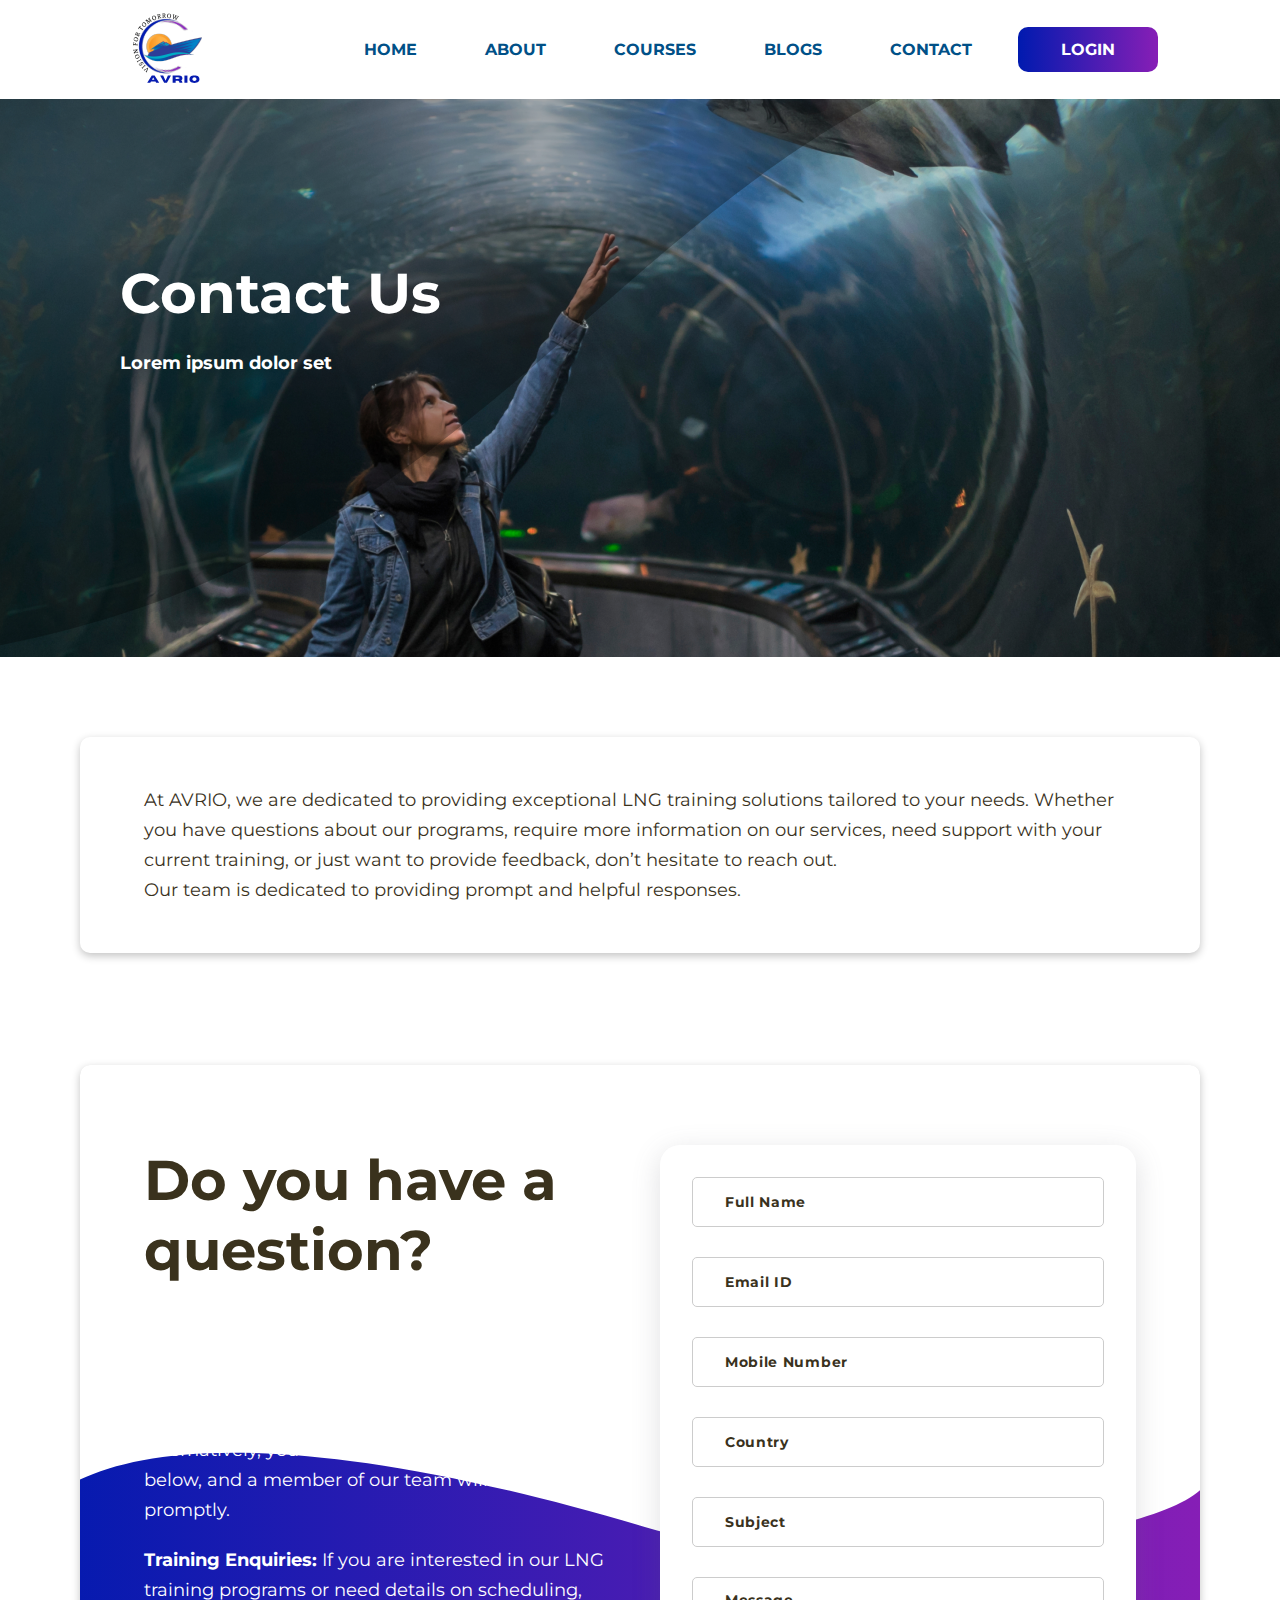
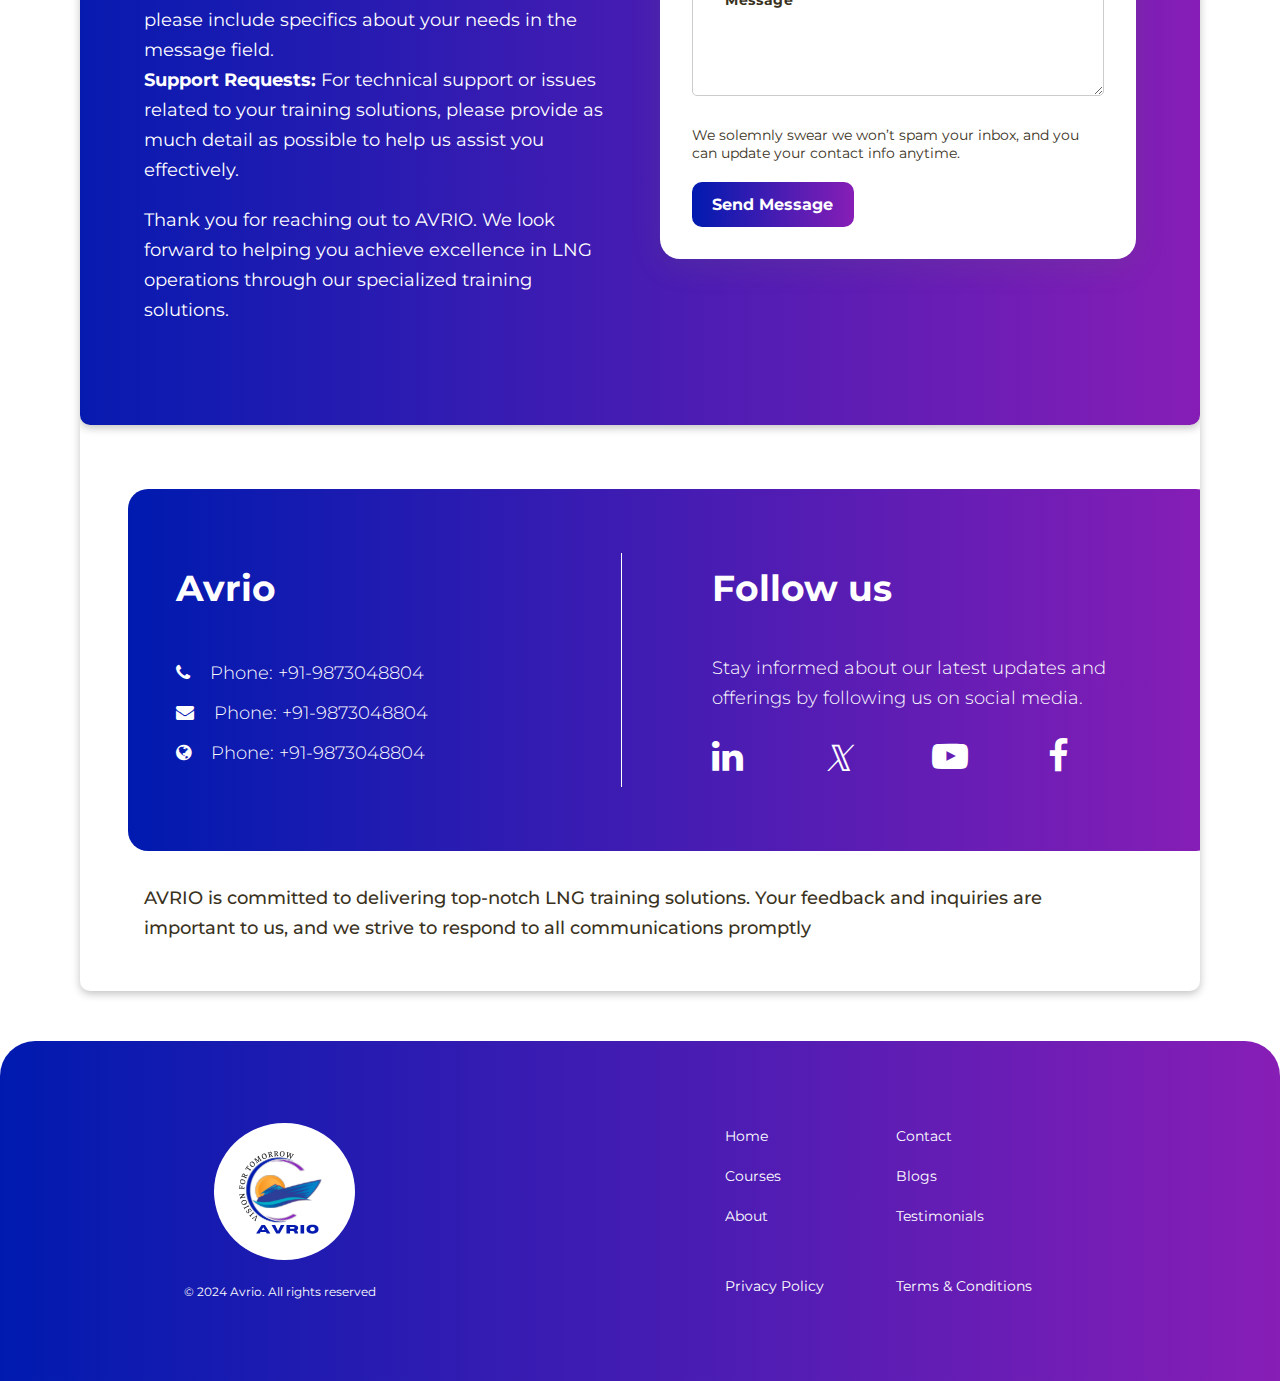
<file: contactus.html>
<!DOCTYPE html>
<html lang="en">
<head>
    <meta charset="UTF-8">
    <meta name="viewport" content="width=device-width, initial-scale=1.0">
    <title>Avrio - Contact us</title>
    <!---css link-->
    <link rel="stylesheet" href="./style.css" />
    <link rel="stylesheet" href="./contact.css">
     <!----font links-->
     <link rel="stylesheet" href="https://cdnjs.cloudflare.com/ajax/libs/font-awesome/4.7.0/css/font-awesome.min.css">
     <link rel="preconnect" href="https://fonts.googleapis.com">
     <link rel="preconnect" href="https://fonts.gstatic.com" crossorigin>
     <link href="https://fonts.googleapis.com/css2?family=Montserrat:ital,wght@0,100..900;1,100..900&display=swap"
         rel="stylesheet">
 
     <link rel="preconnect" href="https://fonts.googleapis.com">
     <link rel="preconnect" href="https://fonts.gstatic.com" crossorigin>
     <link
         href="https://fonts.googleapis.com/css2?family=Inter:ital,opsz,wght@0,14..32,100..900;1,14..32,100..900&display=swap"
         rel="stylesheet">
 

</head>
<body>
         
      <!---navigation-->
      <nav class="nav">
        <a href="./index.html"><img src="./assets/avrio-logo.svg" alt=""></a>
        <ul>
          <li><a href="./index.html">HOME</a></li>
          <li><a href="./course.html">ABOUT</a></li>
          <li><a href="./course-home.html">COURSES</a></li>
          <li><a href="./course-home.html">BLOGS</a></li>
          <li><a href="./contactus.html">CONTACT</a></li>
          <li><a href="#">LOGIN</a></li>
        </ul>
        <div class="humbargar">
          <div class="line1"></div>
          <div class="line2"></div>
          <div class="line3"></div>
        </div>
      </nav>
      <section style="position: relative;">
    <div class="contacthero" style="position: relative;">
        <img src="./contactimg/contacthero.png" alt="Banner Image" />

        <svg xmlns="http://www.w3.org/2000/svg" width="100%" height="100%" fill="none"
        class="absolute bottom-0 left-0">
        <path d="M1540 1C764 3.66758 847.5 704 -111 668.5V341.25V1H1540Z" fill="black" fill-opacity="0.3"
            stroke="none" />
    </svg>
        <div class="contact-hero-text">
            <h1>
                Contact Us
            </h1>
            <p>
                Lorem ipsum dolor set 
            </p>
        </div>
    </div>
    </section>
<!---contactdetails-->
<section class="contactdetails">
    <div class="contactdetailscontent">
        <p>At AVRIO, we are dedicated to providing exceptional LNG training solutions tailored to your needs. Whether you have questions about our programs, require more information on our services, need support with your current training, or just want to provide feedback, don’t hesitate to reach out. 
          <br>Our team is dedicated to providing prompt and helpful responses.</p>
    </div>  
</section>
<section class="formandadr">
    <div class="cantactdetailsfrorm">
        <div class="contactdetailsformcol colleft">
         <h2>Do you have a
             question?</h2>
             <p>For immediate assistance, please call us directly. Alternatively, you can complete the contact form below, and a member of our team will respond promptly.</p>
               <p><b>Training Enquiries: </b>If you are interested in our LNG training programs or need details on scheduling, please include specifics about your needs in the message field. <br/>
                <b>Support Requests:</b> For technical support or issues related to your training solutions, please provide as much detail as possible to help us assist you effectively.</p>
                 <p>Thank you for reaching out to AVRIO. We look forward to helping you achieve excellence in LNG operations through our specialized training solutions.</p>
                 
                 </p>
        </div>
        <div class="contactdetailsformcol">
              <form action="">
                 <input type="text" placeholder="Full Name">
                 <input type="email" name="email" id="email" placeholder="Email ID">
                 <input type="text" name="pno" id="pno" placeholder="Mobile Number">
                 <input type="text" name="country" id="country" placeholder="Country">
                 <input type="text" name="Subject" id="Subject" placeholder="Subject">
                 <textarea name="Message" id="Message" placeholder="Message"></textarea>
                 <p>We solemnly swear we won’t spam your inbox, and you can update your contact info anytime.</p>
             <button class="formbtn">Send Message</button> 
             </form>

        </div>
        <svg xmlns="http://www.w3.org/2000/svg" width="1197" height="643" viewBox="0 0 1197 643" fill="none">
         <path d="M-64.8984 107.844C-61.3613 33.5522 77.2953 -76.007 603.624 80.0908C799.956 138.319 1190.1 92.5858 1207.09 26.0435V17.0337C1207.87 20.0734 1207.85 23.0791 1207.09 26.0435V819.119H-64.8984V107.844Z" fill="url(#paint0_linear_1021_14055)"/>
         <defs>
           <linearGradient id="paint0_linear_1021_14055" x1="-64.8984" y1="409.901" x2="1207.67" y2="409.901" gradientUnits="userSpaceOnUse">
             <stop stop-color="#001AAF"/>
             <stop offset="1" stop-color="#871EB6"/>
           </linearGradient>
         </defs>
       </svg>
         </div>
      <!----contact address--> 
      <div class="formaddress">
        <div class="formaddresscol1">
            <h2>Avrio</h2>
            <p><i class="fa fa-phone"></i> Phone: +91-9873048804</p>
            <p><i class="fa fa-envelope"></i> Phone: +91-9873048804</p>
            <p><i class="fa fa-solid fa-globe"></i> Phone: +91-9873048804</p>
        </div>
        <div class="formaddresscol2">
            <h2>Follow us</h2>
            <p>Stay informed about our latest updates and offerings by following us on social media.</p>
        <div class="footercocialicon">
            <i class="fa fa-brands fa-linkedin"></i>
            <i class="fa-x"></i>
            <i class="fa fa-youtube-play"></i>
            <i class="fa fa-facebook-f"></i>
        </div>
        </div>
      </div>  
      <p class="footerbootp">AVRIO is committed to delivering top-notch LNG training solutions. Your feedback and inquiries are important to us, and we strive to respond to all communications promptly</p>
</section>

    <!-- footer -->
    <footer>
        <div class="wrapper">
            <div class="footer">
            <div class="row">
                <div class="col1">
                    <a href="./index.html"><img src="./assets/avrio-logo.svg" alt="logo"></a>
                    <p class="bodycontent">© 2024 Avrio. All rights reserved</p>
                </div>

                <div class="col2">
                    <ul class="quicklink">
                        <li><a href="#">Home</a></li>
                        <li><a href="#">Courses</a></li>
                        <li> <a href="#">About</a></li>
                        <li> <a href="#">Privacy Policy</a></li>

                    </ul>
                </div>
                <div class="col3">
                    <ul class="quicklink">
                        <li><a href="#">Contact</a></li>
                        <li><a href="#">Blogs</a></li>
                        <li> <a href="#">Testimonials</a></li>
                        <li> <a href="#">Terms & Conditions</a></li>

                    </ul>
                </div>
            </div>

        </div>

            <div class="footer-mobile">

            <div class="row ">
                <div class="col1">
                    <img src="./assets/avrio-logo.svg" alt="logo">
                </div>

                <div class="col2">
                    <ul class="quicklink">
                        <li><a href="#">Home</a></li>
                        <li><a href="#">Courses</a></li>
                        <li> <a href="#">About</a></li>
                        <li> <a href="#">Privacy Policy</a></li>

                    </ul>
                </div>
                <div class="col3">
                    <ul class="quicklink">
                        <li><a href="#">Contact</a></li>
                        <li><a href="#">Blogs</a></li>
                        <li> <a href="#">Testimonials</a></li>
                        <li> <a href="#">Terms & Conditions</a></li>

                    </ul>
                </div>
            </div>
            <p class="bodycontent">© 2024 Avrio. All rights reserved</p>
        </div>
       
       
        </div>
    </footer>
    <script>
        
      let button=document.querySelector(".humbargar");
let menu=document.querySelector(".nav ul");
button.addEventListener("click", ()=>{
  menu.classList.toggle("display");
  button.children[0].classList.toggle("toggle1");
  button.children[1].classList.toggle("toggle2");
  button.children[2].classList.toggle("toggle3");
});
    </script>
</body>
</html>
</file>
<file: style.css>
* {
  padding: 0;
  margin: 0;
  box-sizing: border-box;
}

body {
  overflow-x: hidden;
}

a {
  text-decoration: none;
  color: white;
}

/* Preloader Styles */
#preloader {
  position: fixed;
  top: 0;
  left: 0;
  width: 100%;
  height: 100%;
  background-color: #fff;
  z-index: 9999;
  display: flex;
  justify-content: center;
  align-items: center;
}

#loader-logo {
  width: 150px;
}

/* hero section */

.hero {
  margin-top: 100px;
  position: relative;
}

.banner {
  position: relative;
  height: 90vh;
  overflow: hidden;
}

.banner img {
  width: 100%;
  height: 100%;
  object-fit: cover;
  position: absolute;
  top: 0;
  left: 0;
  z-index: -1;
}

.banner-video {
  width: 100%;
  height: 100%;
  object-fit: cover;
  position: absolute;
  top: 0;
  left: 0;
  z-index: -1;
}

.hero-svg {
  position: absolute;
  bottom: 0;
  left: 0;
}

.hero-text {
  position: absolute;
  top: 25%;
  left: 0;
  margin-left: 120px;
  z-index: 20;
  color: white;
}

.hero-text h1 {
  color: white;
  font-size: 56px;
  font-weight: bold;
  font-family: "Montserrat", sans-serif;
  line-height: 60px;
  padding-bottom: 26px;
}

.hero-text h3 {
  color: white;
  font-size: 18px;
  font-weight: normal;
  font-family: "Montserrat", sans-serif;
  line-height: 30px;
  padding-bottom: 26px;
  width: 60%;
}

/* button */
.button-container {
  width: 140px;
  height: 40px;
  position: relative;
  cursor: pointer;
}

.button-background {
  width: 100%;
  height: 100%;
  position: absolute;
  background: linear-gradient(90deg, #001aaf 0%, #871eb6 100%);
  border-radius: 10px;
}

.button-text {
  width: 100%;
  height: 100%;
  position: absolute;
  top: 0;
  left: 0;
  display: flex;
  align-items: center;
  justify-content: center;
  text-align: center;
  color: white;
  font-size: 16px;
  font-family: "Inter", sans-serif;
  font-weight: 700;
}

/* about */

.about {
  background: linear-gradient(90deg, #001aaf 0%, #871eb6 100%);
  position: relative;
  padding-top: 60px;
  z-index: 1;
  padding-bottom: 60px;
}

.hr {
  height: 1.5px;
  border: none;
  background-color: #ccc;
  margin: 5px 0px;
}

.aboutcontent {
  border-radius: 10px;
  background-color: white;
  padding: 36px 80px 36px 80px;
  margin-top: -140px;
  z-index: 8;
  position: relative;
  margin-left: 120px;
  margin-right: 120px;
}

.aboutcontent p {
  margin-bottom: 20px;
  color: #3a321d;
  font-size: 16px;
  font-weight: normal;
  font-family: "Montserrat", sans-serif;
  line-height: 25px;
  padding-top: 10px;
  padding-bottom: 10px;
  width: 97%;
}

.aboutcontent h3 {
  color: #3a321d;
  font-size: 28px;
  font-weight: bold;
  font-family: "Montserrat", sans-serif;
  line-height: 40px; /* Tailwind leading-10 */
  padding-bottom: 15px;
  letter-spacing: 0.5px;
}

/* offered courses */
.offered-course {
  margin: 50px 120px 50px 120px;
}

.offered-course h3 {
  color: #3a321d;
  font-family: "Montserrat", sans-serif;
  font-size: 32px;
  font-weight: bold;
  line-height: 20px;
  margin-bottom: 40px;
}

.offered-course-container {
  display: flex;
  width: 100%;
  border: 1px solid #ccc;
  border-radius: 10px;
  height: 499px;
  transition: box-shadow 0.3s ease;
}

.offered-course-container:hover {
  box-shadow: rgba(100, 100, 111, 0.2) 0px 7px 29px 0px;
}

.img-div {
  height: 499px;
  width: 38%;
}

.img-div img {
  width: 100%;
  height: 499px;
}

.text-div {
  width: 62%;
  padding: 50px;
  display: flex;
  flex-direction: column;
  justify-content: space-between;
}

.text-div h4 {
  color: #3a321d;
  font-family: "Montserrat", sans-serif;
  font-size: 24px;
  font-weight: bold;
  line-height: 40px;
}

.text-div p {
  color: #3a321d;
  font-family: "Montserrat", sans-serif;
  font-size: 18px;
  line-height: 25px;
  width: 90%;
}

.text-div button {
  width: 142.15px;
  height: 61.94px;
  background: linear-gradient(to right, #001aaf, #871eb6);
  border-radius: 10px;
  text-align: center;
  color: white;
  font-size: 16px; /* Tailwind text-base */
  font-weight: bold;
  font-family: "Montserrat", sans-serif;
  border: none;
}

/* testimonial */

.testimonial-bg {
  background-image: url("./assets/Testimonials.jpeg");
  background-repeat: no-repeat;
  background-position: center;
  background-size: cover;
  height: 631px;
  position: relative;
  padding: 0 25px;
}

.testimonial {
  margin-top: 80px;
}

.testimonial .heading {
  color: #fff;
  font-family: "Montserrat", sans-serif;
  font-size: 32px;
  font-weight: bold;
  line-height: 20px;
  margin-left: 120px;
  padding-top: 50px;
  padding-bottom: 50px;
}

.section {
  position: relative;
  width: 100%;
  margin-top: 20px;
  height: 55vh;
  display: flex;
  justify-content: center;
  align-items: center;
}

.swiper-wrapper {
  align-items: center;
}

.swiper {
  width: 82vw;
  /* margin: 0 120px; */
}

.swiper-button-next,
.swiper-button-prev {
  opacity: 1;
  color: white;
  transition: all 0.3s ease;
  width: 65px !important;
  height: 62px !important;
}

.card {
  width: 300px;
  background: white;
  box-shadow: 0px 24px 32px rgba(43.55, 99.24, 229.19, 0.08);
  border-radius: 10px;
  display: flex;
  flex-direction: column;
  align-items: center;
  text-align: center;
  justify-content: center;
  overflow: hidden; /* Hide overflow for smooth transition */
  transition: height 0.5s ease; /* Smooth height transition */
  height: 200px; /* Set to auto to fit content */
  padding: 45px 60px;
}

.card p {
  text-align: center;
  color: rgba(58, 50, 29, 0.9); /* Equivalent to #3a321d/90 */
  font-size: 14px; /* Equivalent to text-sm */
  font-weight: normal;
  font-family: "Montserrat", sans-serif;
  line-height: 25px;
  letter-spacing: 0.05em;
  margin: 0; /* Reset margin if needed */
  max-height: 0; /* Hide the paragraph initially */
  padding: 0;
  overflow: hidden;
  transition: max-height 0.5s ease, opacity 0.3s ease, padding 0.3s ease; /* Smooth height and opacity transition */
  opacity: 0; /* Hide content initially */
}

.card h2 {
  text-align: center;
  color: #3a321d;
  font-size: 22px;
  font-weight: 800; /* Tailwind's font-extrabold */
  font-family: "Montserrat", sans-serif;
  padding-bottom: 30px;
}

.card h3 {
  text-align: center;
  color: #3a321d;
  font-size: 14px; /* Equivalent to text-sm */
  font-weight: 800; /* Tailwind's font-extrabold */
  font-family: "Montserrat", sans-serif;
}

.card span {
  text-align: center;
  color: #3a321d;
  font-size: 12px; /* Equivalent to text-xs */
  font-weight: normal;
  font-family: "Montserrat", sans-serif;
}

.card:hover {
  height: auto; /* Adjust to fit expanded content */
}

.card:hover p {
  max-height: 300px; /* Adjust this value to fit the content height */
  opacity: 1; /* Show the paragraph on hover */
  padding: 50px 0;
}

.card:hover h2 {
  padding-bottom: 0;
}

/* client section */
.clients {
  margin: 80px 0;
}

.client-text {
  margin: 0 120px;
}

.client-text h3 {
  color: #3a321d;
  font-family: "Montserrat", sans-serif;
  font-size: 32px;
  font-weight: bold;
  line-height: 20px;
}

.client-text p {
  color: #3a321d;
  font-family: "Montserrat", sans-serif;
  font-size: 18px;
  font-weight: normal;
  line-height: 32px;
  padding-top: 30px;
  padding-bottom: 30px;
  width: 70%;
}

@keyframes slide {
  from {
    transform: translateX(0);
  }

  to {
    transform: translateX(-100%);
  }
}

.logos {
  overflow: hidden;
  background-color: #f6f8f9;
  white-space: nowrap;
  position: relative;
}

.logos-slide {
  align-items: center;
  display: inline-flex;
  animation: slide 12s linear infinite;
  padding: 10px 0;
}

.logos-slide img {
  /* display: inline-block; */
  margin: 0 40px;
  height: 100%;
  position: relative;
}

.logos-slide span {
  display: block;
  width: 1px; /* Width of the vertical line */
  height: 100px; /* Adjust based on your design */
  background-color: lightgray; /* Color of the vertical line */
  /* margin: 0 10px;  */
}

/*-----blog post----*/
.blog-main {
  margin: 50px 120px;
}

.blog-heading {
  color: #3a321d;
  font-family: "Montserrat", sans-serif;
  font-size: 32px;
  font-weight: bold;
  line-height: 20px;
  padding-bottom: 50px;
}

.blog-posts {
  display: grid;
  gap: 20px;
  grid-template-columns: repeat(4, 1fr);
  overflow-x: auto;
  scrollbar-width: none;
  margin-bottom: 15px;
  border-radius: 10px;
}

.post {
  position: relative;
  overflow: hidden;
  width: 700px;
  border-radius: 10px;
  height: 504px;
}

.post img {
  width: 100%;
  height: 100%;
}

.post h3 {
  position: absolute;
  left: 5%;
  bottom: 8%;
  color: #fff;
  padding: 10px 0;
}

.post-category {
  /* display: inline-block; */
  padding: 1px 10px;
  position: absolute;
  bottom: 19%;
  left: 5%;
  border-radius: 5px;
}

.post-category p {
  opacity: 0.8;
  color: black;
  font-family: "Montserrat", sans-serif;
  font-size: 8px;
  font-weight: bold;
  text-transform: uppercase;
  line-height: 18px;
  letter-spacing: -0.015em;
}

.post-title {
  color: white;
  font-family: "Montserrat", sans-serif;
  font-size: 1.25rem;
  font-weight: bold;
  line-height: 1.5;
}

.post-date {
  position: absolute;
  bottom: 5%;
  left: 5%;
  opacity: 0.8;
  color: white;
  font-family: "Montserrat", sans-serif;
  font-size: 0.875rem; /* Tailwind's text-sm */
  font-weight: bold;
  line-height: 18px;
}

.scrollbar {
  height: 24px;
  width: 100%;
  display: flex;
  align-items: center;
}

.scrollbartrack {
  height: 0.625rem;
  width: 100%;
  background: #dad4d4;
  position: relative;
  border-radius: 4px;
}

.scrollbar .scrollthumb:active {
  cursor: grabbing;
  height: 8px;
}

.scrollthumb {
  position: absolute;
  height: 100%;
  width: 100px;
  background: linear-gradient(90deg, #001aaf 0%, #871eb6 100%);
  border-radius: inherit;
  cursor: grab;
  left: 0;
}

.scrollthumb::after {
  content: "";
  position: absolute;
  left: 0;
  right: 0;
  top: -10px;
  bottom: -10px;
}

/* footer */

footer {
  background: linear-gradient(90deg, #001aaf 0%, #871eb6 100%);
  padding: 75px 13.38rem;
  margin-top: 50px;
  border-top-left-radius: 35px;
  border-top-right-radius: 35px;
}

footer .row {
  display: flex;
}

footer .row .col1 {
  width: 60%;
  display: flex;
  gap: 20px;
  flex-direction: column;
  justify-content: center;
}

.col1 p {
  font-family: "Montserrat", sans-serif;
  font-size: 12px;
  font-weight: normal;
}

.col2,
.col3 {
  width: 20%;
}

.quicklink li {
  color: white;
  font-family: "Montserrat", sans-serif;
  font-size: 14px;
  font-weight: normal;
  line-height: 2.5rem;
}

.quicklink a {
  text-decoration: none;
  color: white;
}

footer .row .col1 p {
  color: white;
  margin-left: -30px;
}

footer img {
  border-radius: 50%;
  background-color: white;
  width: 140.44px;
  height: 137px;
}

footer ul {
  line-height: 2.5em;
  list-style: none;
}

footer ul li:last-child {
  margin-top: 30px;
}

.footer-mobile p {
  font-family: "Montserrat", sans-serif;
  font-size: 12px !important;
  bottom: 50%;
  text-align: center;
  color: white;
  padding: 30px 0 0 0;
}

.footer-mobile {
  display: none;
}
/* course page  */
/* model */

.modal {
  display: none;
  position: fixed;
  z-index: 9999;
  left: 50%;
  top: 50%;
  transform: translate(-50%, -50%);
  width: 100%;
  height: 100%;
  background-color: rgba(0, 0, 0, 0.4);
  overflow: auto;
}

.modal-content {
  position: relative;
  background-color: white;
  margin: 5% auto;
  /* padding: 40px 50px; */
  border: 1px solid #888;
  width: 60%;
  border-radius: 20px;
  max-width: 830px;
}

.project-detail {
  position: relative;
  z-index: 1;
  display: flex;
  flex-direction: column;
  justify-content: center;
  gap: 20px;
  background-color: white;
  box-shadow: rgba(100, 100, 111, 0.2) 0px 7px 29px 0px;
  border-radius: 20px;
  /* margin: 100px 120px; */
  padding: 30px 50px;
  /* margin: 60px; */
  margin: 100px 120px;
}

.project-detail h4 {
  height: 3rem;
  text-align: center;
  color: #666666;
  font-family: "Montserrat", sans-serif;
  font-size: 1.125rem;
  font-weight: bold;
}

.project-detail form {
  margin-top: 20px;
  display: flex;
  flex-direction: column;
  gap: 30px;
  justify-content: center;
  align-items: center;
}

.project-detail form input,
.project-detail form textarea,
.select-div {
  border: 1px solid #cccccc;
  width: 100%;
  padding: 10px 20px;
  border-radius: 5px;
  box-sizing: border-box;
}

.project-detail form textarea {
  height: 6.45rem;
}

.project-detail form input::placeholder,
.project-detail form textarea::placeholder {
  color: #666;
}

.project-detail select {
  width: 100%;
  color: #666;
  border: none;
}

.project-detail button {
  width: 150px;
  padding: 5px 20px;
  border-radius: 10px;
  color: white;
  background: linear-gradient(90deg, #001aaf 0%, #871eb6 100%);
}

.close {
  color: #aaa;
  float: right;
  font-weight: bold;
  margin-right: -10px;
}

.close svg {
  transform: scale(0.6);
}

.close:hover,
.close:focus {
  color: black;
  text-decoration: none;
  cursor: pointer;
}

body.modal-open {
  overflow: hidden;
}

.modal-open .modal {
  overflow-y: auto;
}

.svg {
  position: absolute;
  z-index: 0;
  bottom: 0;
  left: 0;
  border-radius: 0 0 20px 20px;
}

.placeholder {
  color: #666666;
  font-family: "Montserrat", sans-serif;
  font-size: 0.875rem; /* Tailwind's text-sm, equivalent to 14px */
  font-weight: bold;
}

.form-button {
  width: 200px;
  height: 40px;
  position: relative;
  display: flex;
  justify-content: center;
  align-items: center;
}

.form-button .background {
  width: 200px;
  height: 40px;
  position: absolute;
  top: 0;
  left: 0;
  background: linear-gradient(to right, #001aaf, #871eb6);
  border-radius: 10px;
}

.form-button .text {
  width: 200px;
  /* height: 25.78px; */

  position: absolute;
  /* top: 7.11px; */
  left: 0;
  text-align: center;
  color: white;
  font-size: 16px;
  font-weight: bold;
  font-family: "Montserrat", sans-serif;
}

/* hero section */

.course-banner {
  /* height: 671px; */
  height: 90vh;
  margin-top: 100px;
}

.course-banner img {
  width: 100%;
  height: 100%;
  object-fit: cover;
  position: absolute;
  top: 0;
  left: 0;
  z-index: -1;
}

.course-hero-text {
  position: absolute;
  top: 25%;
  left: 0;
  margin-left: 120px;
  z-index: 20;
  color: white;
}

.course-hero-text h1 {
  color: white;
  font-family: "Montserrat", sans-serif;
  font-size: 3.5rem;
  font-weight: bold;
  line-height: 60px;
  width: 65%;
  padding-bottom: 26px;
}

.course-hero-text h3 {
  color: white;
  font-family: "Montserrat", sans-serif;
  font-size: 1.125rem;
  font-weight: bold;
  line-height: 30px;
  padding-bottom: 26px;
  width: 40%;
}

.courses {
  margin: 50px 120px;
}

.course-card {
  display: flex;
  width: 100%;
  border-radius: 10px;
  height: 413px;
  border: 1px solid #ccc;
  transition: box-shadow 0.3s ease;
}

.course-card:hover {
  box-shadow: rgba(100, 100, 111, 0.2) 0px 7px 29px 0px;
}

.course-card .img-div {
  height: 413px;
  width: 40%;
}

.course-card .img-div img {
  width: 100%;
  height: 100%;
  /* height: 413px; */
  border-radius: 10px 0 0 10px;
}

.course-card .text-div {
  width: 60%;
  padding: 30px 50px;
  display: flex;
  flex-direction: column;
  justify-content: space-between;
}

.course-card .text-div h2 {
  color: #3a321d;
  font-family: "Montserrat", sans-serif;
  font-size: 24px;
  font-weight: bold;
  line-height: 40px;
}

.course-card .text-div p {
  color: #3a321d;
  font-family: "Montserrat", sans-serif;
  font-size: 18px;
  font-weight: normal;
  line-height: 25px;
  margin-top: -10px;
}

.course-card .text-div button {
  width: 142.15px;
  height: 61.94px;
  background: linear-gradient(to right, #001aaf, #871eb6);
  border-radius: 10px;
  text-align: center;
  color: white;
  font-size: 16px;
  font-weight: bold;
  font-family: "Montserrat", sans-serif;
}

.container-ship {
  background-image: url("./assets/Key\ Features.jpeg");
  background-repeat: no-repeat;
  background-position: center;
  background-size: cover;
  height: 23.9375rem;
}

/* course list */

.content-container {
  display: grid;
  grid-template-columns: 1.1fr 1fr;
  background: linear-gradient(90deg, #001aaf 0%, #871eb6 100%);
  border: 3px solid white;
  position: relative;
  z-index: 3;
}

.left-side {
  overflow-y: auto;
  border-right: 3px solid white;
  z-index: 4;
}

.left-heading {
  color: white;
  font-family: "Montserrat", sans-serif;
  font-size: 42px;
  font-weight: bold;
  line-height: 1.25;
}

.left-side > div {
  padding: 38px 38px 38px 120px;
  border-bottom: 3px solid white;
}

.icon i {
  font-weight: 900 !important;
}

.right-side {
  padding: 20px;
  display: flex;
  flex-direction: column;
  justify-content: center;
  z-index: 4;
}

.right-side-content {
  display: none;
}

.right-side-content.active {
  display: block;
}

.right-gap {
  margin-left: 50px;
  margin-right: 75px;
}

.home2-right-gap {
  margin: 50px 120px 50px 50px;
}

.right-text {
  display: flex;
  flex-direction: column;
  gap: 30px;
}

.right-text img {
  width: 6rem;
  height: 6rem;
}

.right-text h2 {
  color: white;
  font-family: "Montserrat", sans-serif;
  font-size: 32px;
  font-weight: bold;
  line-height: 2.8125rem;
}

.right-text p {
  color: white;
  font-family: "Montserrat", sans-serif;
  font-size: 1.125rem; /* Equivalent to 18px */
  font-weight: bold;
  line-height: 1.5625rem; /* Equivalent to 25px */
}

.topic {
  display: flex;
}

.topic i {
  transition: transform 0.3s ease;
}

.topic:hover i {
  transform: rotate(180deg);
}

.topic.rotated i {
  transform: rotate(180deg);
}

.topic-text {
  display: flex;
  justify-content: space-between;
  width: 100%;
}

.topic-text p {
  color: white;
  font-family: "Montserrat", sans-serif;
  font-size: 32px;
  font-weight: bold;
  line-height: 2.8125rem;
}

/* key benefits for tablet*/

.keybenefit-section {
  display: none;
  background: linear-gradient(90deg, #001aaf 0%, #871eb6 100%);
  padding: 50px 70px;
  position: relative;
  z-index: 3;
}

.key-left-heading {
  color: white;
  font-family: "Montserrat", sans-serif;
  font-size: 42px;
  font-weight: bold;
  line-height: 1.25;
  margin-bottom: 50px;
  /* margin: 0 70px; */
  position: relative;
  z-index: 4;
}

.key-accordion {
  max-width: 100%;
  border: 2px solid white;
  /* margin: 0 70px; */
  z-index: 4;
}

.key-accordion-item {
  border: 2px solid white;
  position: relative;
  z-index: 4;
}

.key-accordion-title {
  padding: 20px;
  cursor: pointer;
  display: flex;
  justify-content: space-between;
  align-items: center;
  color: white;
  font-family: "Montserrat", sans-serif;
  font-size: 24px;
  font-weight: bold;
  line-height: 1.25;
  position: relative;
  z-index: 4;
}

.key-accordion-title i {
  transition: transform 0.3s ease;
  color: white;
}

/* .key-accordion-content {
  display: none;
  font-size: 1.2rem;
  padding: 20px;
  position: relative;
  z-index: 4;
}

.key-accordion-item.active .key-accordion-content {
  display: block;
} */

.key-accordion-content {
  max-height: 0; /* Initially collapsed */
  overflow: hidden;
  font-size: 1.2rem;
  padding: 0 20px; /* Padding on left and right */
  position: relative;
  z-index: 4;
  transition: max-height 0.5s ease; /* Adjust transition time here */
}

.key-accordion-item.active .key-accordion-content {
  padding: 20px; /* Restore padding when expanded */
}

.active .fas.fa-chevron-down {
  transform: rotate(180deg);
}

.key-right-text {
  display: flex;
  flex-direction: column;
  gap: 40px;
}

.key-right-text img {
  width: 6rem;
  height: 6rem;
}

.key-right-text p {
  color: white;
  font-family: "Montserrat", sans-serif;
  font-size: 1.125rem; /* Equivalent to 18px */
  font-weight: bold;
  line-height: 1.5625rem; /* Equivalent to 25px */
}

.icon {
  width: 36px;
  height: 36px;
  color: white;
  border: 2px solid white;
  border-radius: 50px;
  display: flex;
  justify-content: center;
  align-items: center;
  font-weight: 900;
  transition: transform 0.5s ease;
  font-family: "Font Awesome 5 Free";
}

/* key feature */
.container-ship {
  background-image: url("./assets/keyfeature.png");
  background-repeat: no-repeat;
  background-position: center;
  background-size: cover;
  height: 23.9375rem;
}

.container-ship h1 {
  color: white;
  font-family: "Montserrat", sans-serif;
  font-size: 2.25rem; /* Equivalent to 36px */
  font-weight: bold;
  line-height: normal; /* Tailwind's leading-normal is equivalent to normal line-height */
  padding-top: 150px;
  margin-left: 120px;
}

.key-feature {
  background-color: white;
  position: relative;
  padding-top: 10px;
  z-index: 1;
  padding-bottom: 200px;
}

.key-feature-text {
  position: relative;
  z-index: 8;
  background-color: white;
  border-radius: 15px;
  padding: 3rem 3.38rem;
  padding-bottom: 60px;
  margin: -160px 120px;
  box-shadow: 0px 24px 32px 0px rgba(44, 99, 229, 0.08);
}

.key-feature-text h3 {
  color: #272726;
  font-family: "Montserrat", sans-serif;
  font-size: 26px;
  font-weight: bold;
  line-height: 2.5rem;
  padding-bottom: 25px;
}

.key-feature-text p {
  width: 1075px;
  height: 87px;
  color: #3a321d;
  font-family: "Montserrat", sans-serif;
  font-size: 18px;
  font-weight: normal;
  line-height: 30px;
}

/* accordion */

.accordion {
  background-image: url("./assets/who's\ it\ for.jpeg");
  background-repeat: no-repeat;
  background-position: center;
  background-size: cover;
  /* height: 68.625rem; */
  margin-bottom: -80px;
  padding: 65px 120px;
}

.accordion-main {
  /* height: 59.08694rem; */
  padding: 50px 60px;
  border-radius: 10px;
  background-color: rgba(16, 22, 36, 0.6);
}

.accordion-container {
  width: 100%;
  display: flex;
  flex-direction: column;
  gap: 15px;
}

.accordion-item {
  margin-bottom: 10px;
  overflow: hidden;
  transition: box-shadow 0.3s ease;
}

.accordion-item.active {
}

.accordion-title {
  margin: 0 15px;
  padding: 15px 0;
  cursor: pointer;
  font-family: "Montserrat", sans-serif;
  font-size: 36px;
  font-weight: 600;
  transition: font-size 0.3s ease;
  color: #fbf2eb;
  border-bottom: 3px solid white;
  width: max-content;
  letter-spacing: 0;
  line-height: 45px;
  transition: font-size 0.3s ease;
}

.accordion-title:hover,
.accordion-item.active .accordion-title {
  font-size: 56px;
}

.accordion-content {
  display: none;
  padding: 15px 15px 0 15px;
}

.accordion-content p {
  margin: 0;
  color: #fbf2eb;
  font-family: "Montserrat", sans-serif;
  font-size: 18px;
  font-weight: bold;
  line-height: 1.75rem;
}

.accordion-item.active .accordion-content {
  display: block;
}

.button-div {
  display: flex;
  flex-direction: row;
  gap: 20px;
  margin-top: 50px;
}

.button-div button {
  width: 142.15px;
  height: 61.94px;
  background: linear-gradient(to right, #001aaf, #871eb6);
  border-radius: 10px;
  color: #fff;
  text-align: center;
  font-family: "Montserrat", sans-serif;
  font-size: 16px;
  font-weight: bold;
  line-height: normal;
  border: none;
}

/* home 2 */

.home-2-banner {
  height: 671px;
  margin-top: 100px;
}

.home-2-banner img {
  width: 100%;
  height: 100%;
  object-fit: cover;
  position: absolute;
  top: 0;
  left: 0;
  z-index: -1;
}

.home-hero-text {
  position: absolute;
  top: 25%;
  left: 0;
  margin-left: 120px;
  z-index: 20;
  color: white;
}

.home-hero-text h1 {
  color: white;
  font-size: 56px;
  font-weight: bold;
  font-family: "Montserrat", sans-serif;
  line-height: 60px;
  width: 70%;
}

.home-hero-text p {
  color: white;
  font-size: 1.125rem;
  font-weight: bold;
  font-family: "Montserrat", sans-serif;
  line-height: 30px;
  padding-top: 26px;
  padding-bottom: 26px;
  width: 40%;
}

.home2-about h3 {
  color: #3a321d;
  font-size: 28px;
  font-weight: bold;
  font-family: "Montserrat", sans-serif;
  line-height: 2.5rem;
  padding-bottom: 55px;
}

.home2-about p {
  color: #3a321d;
  font-size: 1.125rem;
  font-weight: normal;
  font-family: "Montserrat", sans-serif;
  line-height: 25px;
}

.content-bg {
  background-image: url("./assets/What\ to\ expect\ 2.jpeg");
  background-repeat: no-repeat;
  background-position: center;
  background-size: cover;
}

.content-bg::before {
  content: "";
  position: absolute;
  top: 0;
  left: 0;
  width: 100%;
  height: 100%;
  background: rgba(
    0,
    0,
    0,
    0.5
  ); /* Adjust for desired overlay color and opacity */
  z-index: 1; /* Ensure this is behind the content */
  pointer-events: none; /* Allows interactions to pass through the overlay */
}

.overlay {
  position: relative;
  z-index: 2; /* This ensures the content is above the overlay */
}

.simulation-course {
  margin: 50px 120px;
}

.simulation-course .heading {
  margin: 60px 0;
  width: 511px;
  color: #4f4f4f;
  font-size: 32px;
  font-weight: bold;
  font-family: "Inter", sans-serif;
  line-height: 1.25;
}

.simulation-course-div {
  display: flex;
  flex-direction: column;
  gap: 55px;
}

.course-div {
  display: flex;
  border-radius: 10px;
  box-shadow: rgba(100, 100, 111, 0.2) 0px 7px 29px 0px;
  height: 290px;
}

.course-img-div {
  width: 30%;
}

.course-text-div {
  width: 60%;
  display: flex;
  flex-direction: column;
  gap: 30px;
  padding: 3% 50px;
}

.course-text-div h2 {
  font-family: "Inter", sans-serif;
  font-size: 24px;
  font-weight: bold;
  line-height: 40px;
  text-align: left;
}

.course-text-div p {
  width: 587.35px;
  color: #3a321d;
  font-size: 16px;
  font-weight: normal;
  font-family: "Inter", sans-serif;
  line-height: 25px;
}

.underline-text {
  width: max-content;
  position: relative;
}

.underline-text::after {
  content: "";
  position: absolute;
  bottom: -5px;
  height: 4px;
  width: 100%;
  left: 0;
  background-color: white;
}

.contact-support {
  background-color: #021220;
  padding: 50px 160px;
  display: flex;
  flex-direction: column;
  gap: 20px;
}

.contact-support-title {
  color: #ffffff;
  font-size: 1.5rem; /* 2xl */
  font-weight: bold;
  font-family: "Montserrat", sans-serif;
}

.contact-support-text {
  color: #ffffff;
  font-size: 1.125rem; /* lg */
  font-weight: 600;
  font-family: "Montserrat", sans-serif;
  line-height: 30px;
}

.contact-support-email {
  color: #ffffff;
  font-size: 1.125rem; /* lg */
  font-weight: 700; /* font-semibold */
  font-family: "Montserrat", sans-serif;
  text-decoration: underline;
  line-height: 30px;
}

/* navbar */
.nav ul li a {
  text-decoration: none;
}
.nav ul {
  list-style: none;
}
.nav {
  height: 99px;
  background-color: white;
  backdrop-filter: blur(30px);
  display: flex;
  justify-content: space-between;
  padding-left: 7rem;
  padding-right: 7rem;
  align-items: center;
  margin-left: auto;
  margin-right: auto;
  position: fixed;
  top: 0;
  width: 100%;
  z-index: 9999;
}
.nav ul li {
  margin: 0px 10px;
  display: inline-block;
  padding: 7px 22px;
  text-align: center;
  color: #005087;
  font-size: 1rem;
  font-weight: bold;
  font-family: "Montserrat", sans-serif;
}
.nav ul li a {
  color: #005087;
  font-size: 1rem;
  font-weight: bold;
  font-family: "Montserrat", sans-serif;
}
.nav ul li:last-child a {
  color: white;
}
.nav ul li:last-child {
  width: 140px;
  background: linear-gradient(to right, #001aaf, #871eb6);
  height: 45px;
  padding: 12.5px 0 !important;
  border-radius: 10px;
  text-align: center;
  color: white;
  font-size: 1rem;
  font-weight: bold;
  font-family: "Montserrat", sans-serif;
}

.humbargar {
  height: 24px;
  width: 30px;
  display: none;
  cursor: pointer;
  position: relative;
}

.line1,
.line2,
.line3 {
  height: 2px; /* Thin lines */
  width: 100%;
  background-color: #005087;
  margin-top: 5px; /* Space between lines */
  border-radius: 5px;
  transition: transform 0.6s ease, opacity 0.3s ease;
}

/* resposnive - tablet*/

@media screen and (max-width: 1024px) {
  .nav {
    padding-left: 3rem;
    padding-right: 3rem;
  }
  .nav ul {
    /* padding: 10px 30px; */
    position: fixed;
    top: 99px;
    left: 0;
    height: 90vh;
    width: 100%;
    transform: translateX(-100vw);
    text-align: center;
    transition: transform 0.6s;
    /* box-shadow: rgba(149, 157, 165, 0.2) 0px 8px 24px; */
    background-color: white;
  }

  .nav ul li {
    border-bottom: 1px solid rgba(139, 134, 134, 0.144);
    padding: 10px 0px;
    margin: 15px 0px;
    text-align: center;
    padding: 15px 10px;
    display: block;
  }

  .nav ul li:last-child {
    text-align: center;
    margin: 0 auto;
  }

  .humbargar {
    height: 24px;
    width: 30px;
    display: block;
    cursor: pointer;
    position: relative;
  }
  .toggle1 {
    transform: rotate(45deg) translate(5px, 5px);
  }

  .toggle2 {
    opacity: 0;
  }

  .toggle3 {
    transform: rotate(-45deg) translate(5px, -5px);
  }

  /* Additional styling when the menu is active */
  .display {
    transform: translateX(0%) !important;
  }
  /* home - hero */

  .banner {
    height: 80vh;
  }

  .hero-text {
    top: 15%;
    left: 0;
    margin: auto 70px;
  }

  /* about */
  .aboutcontent {
    padding: 40px 65px;
    margin-left: 70px;
    margin-right: 70px;
  }

  /* offered course */
  .offered-course {
    margin: 50px 70px 50px 70px;
  }

  .offered-course-container {
    display: flex;
    flex-direction: column;
    width: 100%;
    height: auto;
    padding: 50px;
    gap: 50px;
  }

  .img-div {
    height: 499px;
    width: 100%;
    /* padding: 50px; */
  }

  .img-div img {
    width: 100%;
    height: 499px;
    border-radius: 10px;
  }

  .text-div {
    width: 100%;
    padding: 0px;
    gap: 30px;
  }

  .text-div p {
    width: 100%;
  }

  /* testimonial */

  .testimonial {
    margin-top: 80px;
  }

  .section {
    width: 100%;
    margin: 20px 0;
    height: 30vh;
  }
  .testimonial .heading {
    margin-left: 50px;
  }

  .card {
    padding: 35px 30px;
  }

  .card:hover p {
    padding: 30px 0;
  }

  .swiper-button-next,
  .swiper-button-prev {
    opacity: 1;
    color: white;
    transition: all 0.3s ease;
    margin-left: -35px;
    margin-right: -35px;
  }

  /* clients */
  .client-text {
    margin: 0 70px;
  }

  .client-text p {
    width: 100%;
  }

  /* blog */
  .blog-main {
    margin: 50px 70px;
  }

  /* footer */

  footer {
    padding: 60px 70px;
  }

  footer .row {
    display: flex;
    justify-content: space-between;
  }

  footer .row .col1 {
    width: 30%;
    display: flex;
    gap: 30px;
    justify-content: center;
  }

  .col2,
  .col3 {
    /* width: 20%; */
    display: flex;
    justify-content: center;
  }

  footer img {
    border-radius: 50%;
    background-color: white;
    width: 140.44px;
    height: 137px;
  }

  footer .row .col1 p {
    color: white;
    margin-left: 0;
  }

  /* course - hero */

  .course-banner {
    width: 100%;
    height: 50vh;
  }

  .course-hero-text {
    top: 15%;
    left: 0;
    margin-left: 70px;
  }

  .course-hero-text h1 {
    width: 90%;
  }

  .course-hero-text h3 {
    width: 100%;
  }

  .courses {
    margin: 50px 70px;
  }

  .course-card {
    display: flex;
    flex-direction: column;
    height: auto;
    gap: 50px;
  }

  .course-card .img-div {
    height: 413px;
    width: 100%;
    padding: 50px;
  }

  .course-card .text-div {
    width: 100%;
  }

  /* key benefit */

  .content-container {
    display: none;
  }

  .keybenefit-section {
    display: block;
  }

  /* key feature */
  .container-ship {
    background-image: url("./assets/Key\ Features.jpeg");
    background-repeat: no-repeat;
    background-position: center;
    background-size: cover;
    height: 23.9375rem;
  }

  .container-ship h1 {
    padding-top: 50px;
    margin-left: 70px;
  }

  .key-feature {
    background-color: white;
    position: relative;
    padding-top: -100px;
    z-index: 1;
    /* padding-bottom: 160px; */
  }

  .key-feature-text {
    padding-bottom: 60px;
    margin: -100px 70px;
  }

  .key-feature-text h3 {
    padding-bottom: 25px;
  }

  .key-feature-text p {
    word-wrap: break-word;
    overflow-wrap: break-word;
    white-space: normal;
    width: 100%;
    height: auto;
  }

  /* accordion */

  .accordion {
    height: auto;
    margin-bottom: -80px;
    padding: 50px 70px;
  }

  .accordion-main {
    height: auto;
    padding: 35px;
  }

  .accordion-container {
    width: 100%;
    gap: 15px;
  }

  .accordion-item {
    margin-bottom: 10px;
  }

  .accordion-title {
    margin: 0 5px;
    padding: 5px 0;
    font-size: 26px;
  }

  .accordion-title:hover,
  .accordion-item.active .accordion-title {
    font-size: 36px;
  }

  .accordion-content {
    padding: 10px 10px 0 10px;
  }

  .accordion-content p {
    margin: 0;
    font-size: 16px;
  }

  .accordion-item.active .accordion-content {
    display: block;
  }

  /* model */

  .modal {
    display: none;
    position: fixed;
    z-index: 9999;
    left: 50%;
    top: 50%;
    transform: translate(-50%, -50%);
    width: 100%;
    height: 100%;
    background-color: rgba(0, 0, 0, 0.4);
    overflow: auto;
  }

  .modal-content {
    position: relative;
    background-color: white;
    margin: 5% auto;
    /* padding: 40px 50px; */
    border: 1px solid #888;
    width: 80%;
    border-radius: 20px;
    max-width: 830px;
  }

  .project-detail {
    position: relative;
    z-index: 1;
    display: flex;
    flex-direction: column;
    justify-content: center;
    gap: 20px;
    background-color: white;
    box-shadow: rgba(100, 100, 111, 0.2) 0px 7px 29px 0px;
    border-radius: 20px;
    padding: 30px 50px;
    /* margin: 60px; */
    margin: 70px 70px;
  }

  .project-detail h4 {
    height: 3rem;
    text-align: center;
    color: #666666;
    font-family: "Montserrat", sans-serif;
    font-size: 1.125rem;
    font-weight: bold;
  }

  .project-detail form {
    margin-top: 20px;
    display: flex;
    flex-direction: column;
    gap: 30px;
    justify-content: center;
    align-items: center;
  }

  .project-detail form input,
  .project-detail form textarea,
  .select-div {
    border: 1px solid #cccccc;
    width: 100%;
    padding: 10px 20px;
    border-radius: 5px;
    box-sizing: border-box;
  }

  .project-detail form textarea {
    height: 6.45rem;
  }

  .project-detail form input::placeholder,
  .project-detail form textarea::placeholder {
    color: #666;
  }

  .project-detail select {
    width: 100%;
    color: #666;
    border: none;
  }

  .project-detail button {
    width: 150px;
    padding: 5px 20px;
    border-radius: 10px;
    color: white;
    background: linear-gradient(90deg, #001aaf 0%, #871eb6 100%);
  }

  /* home 2 */

  .home-2-banner {
    height: 50vh;
    margin-top: 100px;
  }

  .home-hero-text {
    top: 25%;
    left: 0;
    margin-left: 70px;
  }

  .home-hero-text h1 {
    width: 80%;
  }

  .home-hero-text p {
    padding-top: 26px;
    padding-bottom: 26px;
    width: 60%;
  }

  .content-bg {
    background-image: url("./assets/What\ to\ expect\ 2.jpeg");
    background-repeat: no-repeat;
    background-position: center;
    background-size: cover;
  }

  .simulation-course {
    margin: 50px 70px;
  }

  .simulation-course-div {
    display: flex;
    flex-direction: column;
    gap: 55px;
  }

  .course-div {
    display: flex;
    flex-direction: column;
    border-radius: 10px;
    box-shadow: rgba(100, 100, 111, 0.2) 0px 7px 29px 0px;
    height: auto;
    padding: 50px 50px;
    gap: 50px;
  }

  .course-img-div {
    width: 100%;
  }

  .course-img-div img {
    border-radius: 10px;
  }

  .course-text-div {
    width: 100%;
    display: flex;
    flex-direction: column;
    gap: 30px;
    padding: 0;
    overflow-x: hidden;
  }

  .course-text-div p {
    width: 100%;
  }

  .contact-support {
    padding: 50px 70px;
  }
}

@media screen and (max-width: 768px) {
  .nav {
    padding-left: 3rem;
    padding-right: 3rem;
  }
  .nav ul {
    /* padding: 10px 30px; */
    position: fixed;
    top: 99px;
    left: 0;
    height: 90vh;
    width: 100%;
    transform: translateX(-100vw);
    text-align: center;
    transition: transform 0.6s;
    /* box-shadow: rgba(149, 157, 165, 0.2) 0px 8px 24px; */
    background-color: white;
  }

  .nav ul li {
    border-bottom: 1px solid rgba(139, 134, 134, 0.144);
    padding: 10px 0px;
    margin: 15px 0px;
    text-align: center;
    padding: 15px 10px;
    display: block;
  }

  .nav ul li:last-child {
    text-align: center;
    margin: 0 auto;
  }

  .humbargar {
    height: 24px;
    width: 30px;
    display: block;
    cursor: pointer;
    position: relative;
  }
  .toggle1 {
    transform: rotate(45deg) translate(5px, 5px); /* Rotation and position for "X" */
  }

  .toggle2 {
    opacity: 0; /* Hide the middle line when forming "X" */
  }

  .toggle3 {
    transform: rotate(-45deg) translate(5px, -5px); /* Rotation and position for "X" */
  }

  /* Additional styling when the menu is active */
  .display {
    transform: translateX(0%) !important;
  }
  /* home - hero */

  .banner {
    height: 80vh;
  }

  .hero-text {
    top: 15%;
    left: 0;
    margin: auto 70px;
  }

  /* about */
  .aboutcontent {
    padding: 40px 65px;
    margin-left: 70px;
    margin-right: 70px;
  }

  /* offered course */
  .offered-course {
    margin: 50px 70px 50px 70px;
  }

  .offered-course-container {
    display: flex;
    flex-direction: column;
    width: 100%;
    height: auto;
    padding: 50px;
    gap: 50px;
  }

  .img-div {
    height: 499px;
    width: 100%;
    /* padding: 50px; */
  }

  .img-div img {
    width: 100%;
    height: 499px;
    border-radius: 10px;
  }

  .text-div {
    width: 100%;
    padding: 0px;
    gap: 30px;
  }

  .text-div p {
    width: 100%;
  }

  /* testimonial */

  .testimonial {
    margin-top: 80px;
  }

  .section {
    position: relative;
    width: 100%;
    margin: 50px 0;
    height: 35vh;
    display: flex;
    justify-content: center;
    align-items: center;
  }
  .testimonial .heading {
    margin-left: 50px;
  }

  .card {
    padding: 35px 30px;
  }

  .card:hover p {
    padding: 30px 0;
  }

  .swiper-button-next,
  .swiper-button-prev {
    opacity: 1;
    color: white;
    transition: all 0.3s ease;
    margin-left: -35px;
    margin-right: -35px;
  }

  /* clients */
  .client-text {
    margin: 0 70px;
  }

  .client-text p {
    width: 100%;
  }

  /* blog */
  .blog-main {
    margin: 50px 70px;
  }

  /* footer */

  footer {
    padding: 60px 70px;
  }

  footer .row {
    display: flex;
    justify-content: space-between;
  }

  footer .row .col1 {
    width: 30%;
    display: flex;
    gap: 30px;
    justify-content: center;
  }

  .col2,
  .col3 {
    /* width: 20%; */
    display: flex;
    justify-content: center;
  }

  footer img {
    border-radius: 50%;
    background-color: white;
    width: 140.44px;
    height: 137px;
  }

  footer .row .col1 p {
    color: white;
    margin-left: 0;
  }

  /* course - hero */

  .course-banner {
    width: 100%;
    height: 80vh;
  }

  .course-hero-text {
    top: 15%;
    left: 0;
    margin-left: 70px;
  }

  .course-hero-text h1 {
    width: 100%;
  }

  .course-hero-text h3 {
    width: 100%;
  }

  .courses {
    margin: 50px 70px;
  }

  .course-card {
    display: flex;
    flex-direction: column;
    height: auto;
  }

  .course-card .img-div {
    height: 413px;
    width: 100%;
  }

  .course-card .text-div {
    width: 100%;
  }

  /* key benefit */

  .content-container {
    display: none;
  }

  .keybenefit-section {
    display: block;
  }

  /* key feature */
  .container-ship {
    background-image: url("./assets/Key\ Features.jpeg");
    background-repeat: no-repeat;
    background-position: center;
    background-size: cover;
    height: 23.9375rem;
  }

  .container-ship h1 {
    padding-top: 50px;
    margin-left: 70px;
  }

  .key-feature {
    background-color: white;
    position: relative;
    padding-top: -100px;
    z-index: 1;
    /* padding-bottom: 160px; */
  }

  .key-feature-text {
    padding-bottom: 60px;
    margin: -100px 70px;
  }

  .key-feature-text h3 {
    padding-bottom: 25px;
  }

  .key-feature-text p {
    word-wrap: break-word;
    overflow-wrap: break-word;
    white-space: normal;
    width: 100%;
    height: auto;
  }

  /* accordion */

  .accordion {
    height: auto;
    margin-bottom: -80px;
    padding: 50px 70px;
  }

  .accordion-main {
    height: auto;
    padding: 35px;
  }

  .accordion-container {
    width: 100%;
    gap: 15px;
  }

  .accordion-item {
    margin-bottom: 10px;
  }

  .accordion-title {
    margin: 0 5px;
    padding: 5px 0;
    font-size: 26px;
  }

  .accordion-title:hover,
  .accordion-item.active .accordion-title {
    font-size: 36px;
  }

  .accordion-content {
    padding: 10px 10px 0 10px;
  }

  .accordion-content p {
    margin: 0;
    font-size: 16px;
  }

  .accordion-item.active .accordion-content {
    display: block;
  }

  /* model */

  .modal {
    display: none;
    position: fixed;
    z-index: 9999;
    left: 50%;
    top: 50%;
    transform: translate(-50%, -50%);
    width: 100%;
    height: 100%;
    background-color: rgba(0, 0, 0, 0.4);
    overflow: auto;
  }

  .modal-content {
    position: relative;
    background-color: white;
    margin: 5% auto;
    /* padding: 40px 50px; */
    border: 1px solid #888;
    width: 80%;
    border-radius: 20px;
    max-width: 830px;
  }

  .project-detail {
    position: relative;
    z-index: 1;
    display: flex;
    flex-direction: column;
    justify-content: center;
    gap: 20px;
    background-color: white;
    box-shadow: rgba(100, 100, 111, 0.2) 0px 7px 29px 0px;
    border-radius: 20px;
    padding: 30px 50px;
    /* margin: 60px; */
    margin: 70px 70px;
  }

  .project-detail h4 {
    height: 3rem;
    text-align: center;
    color: #666666;
    font-family: "Montserrat", sans-serif;
    font-size: 1.125rem;
    font-weight: bold;
  }

  .project-detail form {
    margin-top: 20px;
    display: flex;
    flex-direction: column;
    gap: 30px;
    justify-content: center;
    align-items: center;
  }

  .project-detail form input,
  .project-detail form textarea,
  .select-div {
    border: 1px solid #cccccc;
    width: 100%;
    padding: 10px 20px;
    border-radius: 5px;
    box-sizing: border-box;
  }

  .project-detail form textarea {
    height: 6.45rem;
  }

  .project-detail form input::placeholder,
  .project-detail form textarea::placeholder {
    color: #666;
  }

  .project-detail select {
    width: 100%;
    color: #666;
    border: none;
  }

  .project-detail button {
    width: 150px;
    padding: 5px 20px;
    border-radius: 10px;
    color: white;
    background: linear-gradient(90deg, #001aaf 0%, #871eb6 100%);
  }

  /* home 2 */

  .home-2-banner {
    height: 75vh;
    margin-top: 100px;
  }

  .home-hero-text {
    top: 25%;
    left: 0;
    margin-left: 70px;
  }

  .home-hero-text h1 {
    width: 80%;
  }

  .home-hero-text p {
    padding-top: 26px;
    padding-bottom: 26px;
    width: 60%;
  }

  .content-bg {
    background-image: url("./assets/What\ to\ expect\ 2.jpeg");
    background-repeat: no-repeat;
    background-position: center;
    background-size: cover;
  }

  .simulation-course {
    margin: 50px 70px;
  }

  .simulation-course-div {
    display: flex;
    flex-direction: column;
    gap: 55px;
  }

  .course-div {
    display: flex;
    flex-direction: column;
    border-radius: 10px;
    box-shadow: rgba(100, 100, 111, 0.2) 0px 7px 29px 0px;
    height: auto;
    padding: 50px 50px;
    gap: 50px;
  }

  .course-img-div {
    width: 100%;
  }

  .course-img-div img {
    border-radius: 10px;
  }

  .course-text-div {
    width: 100%;
    display: flex;
    flex-direction: column;
    gap: 30px;
    padding: 0;
    overflow-x: hidden;
  }

  .course-text-div p {
    width: 100%;
  }

  .contact-support {
    padding: 50px 70px;
  }
}

/* mobile screen - 380px */

/* @media screen and (max-width: 380px) { */
@media screen and (max-width: 480px) {
  /* home */

  /* nav */
  .nav {
    padding-left: 1rem;
    padding-right: 1rem;
  }

  .nav img {
    margin-left: -18px;
  }
  /* hero */
  .banner {
    height: 90vh;
  }

  .hero-text {
    top: 10%;
    margin-left: 20px;
    display: flex;
    flex-direction: column;
    justify-content: space-between;
    gap: 10px;
  }

  .hero-text h1 {
    font-size: 28px;
    line-height: 40px;
    width: 100%;
  }

  .hero-text h3 {
    font-size: 16px;
    line-height: 26px;
    width: 100%;
  }

  /* about */

  .aboutcontent {
    padding: 26px 20px;
    margin-top: -140px;
    margin-left: 20px;
    margin-right: 20px;
  }

  .aboutcontent h3 {
    color: #3a321d;
    font-size: 24px;
    line-height: 32px;
  }

  .aboutcontent p {
    font-size: 16px;
    line-height: 25px;
  }

  /* offered courses */
  .offered-course {
    margin: 40px 20px;
  }

  .offered-course h3 {
    color: #3a321d;
    font-size: 28px;
  }

  .offered-course-container {
    display: flex;
    flex-direction: column;
    width: 100%;
    height: auto;
    padding: 10px;
    gap: 20px;
  }

  .img-div {
    height: 299px;
    width: 100%;
  }

  .img-div img {
    width: 100%;
    height: 100%;
    border-radius: 10px;
  }

  .text-div {
    width: 100%;
    padding: 0px;
    gap: 30px;
  }

  .text-div p {
    width: 100%;
    font-size: 16px;
    line-height: 24px;
  }

  .text-div h4 {
    font-size: 24px;
    font-weight: bold;
    line-height: 32px;
  }

  /* testimonial */

  .testimonial .heading {
    font-size: 28px;
    margin-left: 20px;
  }

  .swiper {
    width: 80vw;
  }

  .swiper-wrapper .card {
    padding: 50px 26px;
  }

  .swiper-button-next,
  .swiper-button-prev {
    width: 35px !important;
    height: 32px !important;
  }

  /* clients */
  .client-text {
    margin: 0 20px;
  }
  .client-text h3 {
    font-size: 28px;
  }
  .client-text p {
    font-size: 16px;
    width: 100%;
  }

  /* blog */
  .blog-main {
    margin: 50px 20px;
  }

  .blog-heading {
    font-size: 28px;
  }

  .post {
    position: relative;
    overflow: hidden;
    width: 400px;
    border-radius: 10px;
    height: 280px;
  }

  .post h3 {
    position: absolute;
    left: 5%;
    bottom: 8%;
    color: #fff;
    padding: 10px 0;
  }

  .post-category {
    bottom: 25%;
  }

  .post-date {
    bottom: 5%;
  }

  /* footer */
  footer {
    padding: 50px 20px;
  }

  footer img {
    width: 80px;
    height: 80px;
  }

  .footer {
    display: none;
  }

  .footer-mobile {
    display: block;
  }

  /* course - hero */

  .course-banner {
    width: 100%;
    height: 100vh;
  }

  .course-hero-text {
    top: 10%;
    left: 0;
    margin: 0 20px;
  }

  .course-hero-text h1 {
    font-size: 28px;
    line-height: 40px;
    padding-bottom: 26px;
  }

  .course-hero-text h3 {
    width: 100%;
    font-size: 18px;
  }

  /*course card */
  .courses {
    margin: 50px 20px;
  }

  .course-card {
    display: flex;
    flex-direction: column;
    height: auto;
    padding: 10px;
    gap: 20px;
  }

  .course-card .img-div {
    padding: 0;
    height: 270px;
    width: 100%;
  }

  .course-card .img-div img {
    height: 270px;
  }

  .course-card .text-div {
    padding: 0;
    width: 100%;
  }

  .course-card .text-div h2 {
    font-size: 24px;
    line-height: 32px;
  }

  .course-card .text-div p {
    font-size: 16px;
    line-height: 24px;
  }

  /* key benefits for tablet*/

  .keybenefit-section {
    padding: 50px 20px;
  }

  .key-left-heading {
    font-size: 28px;
    margin-bottom: 40px;
  }

  .key-accordion-title {
    padding: 20px;
    font-size: 18px;
  }

  .key-accordion-content p {
    font-size: 16px;
  }

  /* key feature */

  .container-ship h1 {
    padding-top: 50px;
    margin-left: 20px;
  }

  .key-feature-text {
    padding-bottom: 60px;
    padding: 40px 20px;
    margin: -200px 20px;
  }

  .key-feature-text h3 {
    font-size: 24px;
    padding-bottom: 25px;
  }

  .key-feature-text p {
    font-size: 16px;
    line-height: 24px;
  }

  .key-feature {
    padding-bottom: 220px;
  }

  /* accordion */

  .accordion {
    height: auto;
    margin-bottom: -80px;
    padding: 20px 20px;
  }

  .accordion-main {
    height: auto;
    padding: 30px;
    margin: 20px 0;
  }

  .accordion-title {
    margin: 0 5px;
    padding: 5px 0;
    font-size: 18px;
  }

  .accordion-title:hover,
  .accordion-item.active .accordion-title {
    font-size: 20px;
  }

  .accordion-content {
    padding: 10px 10px 0 10px;
  }

  .accordion-content p {
    margin: 0;
    font-size: 16px;
  }

  /* model */

  .modal-content {
    border: 1px solid #888;
    width: 95%;
    margin: 20% auto;
  }

  .project-detail {
    padding: 30px 30px;
    margin: 85px 20px;
  }

  /* home 2 */

  .home-2-banner {
    height: 90vh;
    margin-top: 100px;
  }

  .home-hero-text {
    top: 15%;
    left: 0;
    margin-left: 20px;
    margin-right: 20px;
  }

  .home-hero-text h1 {
    width: 80%;
    font-size: 28px;
    line-height: 34px;
  }

  .home-hero-text p {
    padding-top: 36px;
    padding-bottom: 26px;
    width: 100%;
    font-size: 16px;
    line-height: 24px;
  }

  .content-bg {
    background-image: url("./assets/What\ to\ expect\ 2.jpeg");
    background-repeat: no-repeat;
    background-position: center;
    background-size: cover;
  }

  .simulation-course {
    margin: 50px 0;
  }

  .simulation-course .heading {
    margin-left: 20px;
    width: max-content;
    font-size: 28px;
  }

  .simulation-course-div {
    display: flex;
    flex-direction: column;
    gap: 30px;
  }

  .course-div {
    margin: 0 20px;
    padding: 20px;
    height: auto;
    gap: 20px;
  }

  .course-img-div {
    width: 100%;
  }

  .course-text-div {
    width: 100%;
    display: flex;
    flex-direction: column;
    text-wrap: wrap;
    word-break: normal;
    gap: 30px;
    padding: 1% 0;
  }

  .course-text-div h2 {
    font-size: 24px;
  }

  .course-text-div p {
    color: #3a321d;
    font-size: 16px;
  }

  .contact-support {
    padding: 50px 20px;
  }

  .contact-support-title {
    font-size: 24px;
  }

  .contact-support-text {
    font-size: 16px;
    line-height: 24px;
  }

  .contact-support-email {
    font-size: 16px;
    line-height: 24px;
  }
}
</file>
<file: contact.css>
.contacthero {
     height:657px;
    flex-shrink: 0;
    width: 100%;
  }  .contacthero img {
    width: 100%;
    height: 100%;
    position: absolute;
    object-fit: cover;
    top: 0;
    left: 0;
  }
  .contacthero svg{
    position: absolute;

    left: -18%;
  
  }
  .contact-hero-text {
    position: absolute;
    top: 40%;
    left: 0;
    margin-left: 120px;
    z-index: 20;
    color: white;
  }
  .contact-hero-text h1 {
    color: white;
    font-size: 56px;
    font-weight: bold;
    font-family: "Montserrat", sans-serif;
    line-height: 60px;
    margin-bottom: 25px;
  }
  .contact-hero-text p {
    color: white;
    font-size: 18px;
    font-weight: bold;
    font-family: "Montserrat", sans-serif;
    font-style: normal;
    font-weight: 700;
    line-height: 30px;
   
  }
  .contactdetails{
    padding: 5rem 5rem;
  }
  .contactdetailscontent{
    border-radius: 10px;
background: #FFF;
box-shadow: rgba(0, 0, 0, 0.24) 0px 3px 8px;
    padding: 3rem 4rem;
  }
  .contactdetailscontent p{
    color: #3A321D;
    font-family: "Montserrat", sans-serif;
font-size: 18px;
font-style: normal;
font-weight: 400;
line-height: 30px; 
  }
  .formandadr{
    overflow: hidden;
    padding-bottom: 2rem;

   margin: 2rem 5rem 2rem 5rem;
    box-shadow: rgba(0, 0, 0, 0.24) 0px 3px 8px;
    border-radius: 10px;

  }
  .cantactdetailsfrorm{
     border-radius: 10px;
     box-shadow: rgba(0, 0, 0, 0.24) 0px 3px 8px;
        padding: 5rem 4rem;
            display: flex;
        position: relative;
        overflow: hidden;
     justify-content: space-between;
  } 
  .cantactdetailsfrorm svg{
    position: absolute;
    width: 100%; /* Take up full width of the container */
    bottom: -3%;
    height: auto;
    left: 0;
     z-index: -1;
      }
  .cantactdetailsfrorm h2{
    margin-bottom: 120px;
    color: #3A321D;
font-family: Montserrat;
font-size: 56px;
font-style: normal;
font-weight: 700;
line-height: 70px; /* 125% */
  }
 .contactdetailsformcol{
    width: 48%;
  }

  .contactdetailsformcol form{
    border-radius: 20px;
    background: #FFF;
    box-shadow: rgba(100, 100, 111, 0.2) 0px 7px 29px 0px;
     padding: 2rem 2rem;
     overflow: hidden;
       }
  .contactdetailsformcol form input{
    outline: none;
    font-family: "Montserrat", sans-serif;
    border:1px solid #ccc;
    width: 100%;
    border-radius: 5px;
 font-size: 14px;
font-style: normal;
font-weight: 700;
line-height: normal;
letter-spacing: 0.7px;
padding: 0rem 2rem;  
margin-bottom: 30px;
height: 50px;
display: flex;
flex-direction: column;
justify-content: center;
}
.contactdetailsformcol form textarea{
    outline: none;
    font-family: "Montserrat", sans-serif;
    border:1px solid #ccc;
    width: 100%;
    border-radius: 5px;
 font-size: 14px;
font-style: normal;
font-weight: 700;
line-height: normal;
letter-spacing: 0.7px;
padding: 0.8rem 2rem;  
margin-bottom: 30px;
height: 119px;
display: flex;
flex-direction: column;
justify-content: center;

}
  form input::placeholder{
    color: #3A321D;
    font-family: "Montserrat", sans-serif;
    font-size: 14px;
font-style: normal;
font-weight: 700;
  }
  form textarea::placeholder{
    color: #3A321D;
    font-family: "Montserrat", sans-serif;
    font-size: 14px;
font-style: normal;
font-weight: 700;
  }
  .cantactdetailsfrorm .colleft p{
    color: #FFF;
    font-family: "Montserrat", sans-serif;
font-size: 18px;
font-style: normal;
font-weight: 400;
line-height: 30px;
margin-bottom: 20px;
  }
  .cantactdetailsfrorm form p{
    color: #3A321D;
    font-family: "Montserrat", sans-serif;
font-size: 14px;
font-style: normal;
font-weight: 400;
line-height: normal;
  }
  .formbtn{
    border-radius: 10px;
    background: var(--Linear, linear-gradient(90deg, #001AAF 0%, #871EB6 100%));
    width: 162px;
    height: 45px;
    display: flex;
  flex-direction: column;
justify-content: center;
color: #FFF;
align-items: center;
outline: none;
border: none;
font-family: "Montserrat", sans-serif;
font-size: 16px;
font-style: normal;
font-weight: 700;
margin-top: 20px;
  }
.formaddress
{
    display: flex;
    justify-content:space-between;
    padding: 4rem 3rem 4rem 3rem;
    border-radius: 20px;
background: var(--Linear, linear-gradient(90deg, #001AAF 0%, #871EB6 100%));
margin: 4rem 3rem 2rem 3rem;
width: 1088px;
height: 362px;
}
.formaddress h2{
    color: #FFF;
    font-family: "Montserrat", sans-serif;
font-size: 36px;
font-style: normal;
font-weight: 700;
line-height: 70px;
margin-bottom: 30px;
}
.formaddresscol1{
    width: 45%;
    padding-right: 3rem;
    border-right: 1px solid #fff;
}
.formaddresscol2 {
    width: 46%;
    text-align: left;    
}
.formaddresscol1 p i{
    margin-right: 15px;
}
.formaddresscol2 p{
    color: #FFF;
font-family: Montserrat;
font-size: 18px;
font-style: normal;
font-weight: 300;
line-height: 30px; 
}
.formaddresscol1 p{
    color: #FFF;
    font-family: "Montserrat", sans-serif;
font-size: 18px;
font-style: normal;
font-weight: 300;
line-height: 40px;
}
.footercocialicon{
    display: flex;
    gap: 80px;
    margin-top: 25px;
}
.footercocialicon i{
    color: #fff;
    font-size: 36px;
    font-weight: 300;
}
.fa-x{
    font-family:sans-serif;
}
.fa-x::before{
   	content:"𝕏";
	font-size:36px;
    color: #FFF;
}
.footerbootp{
    color: #3A321D;
    font-family: "Montserrat", sans-serif;
font-size: 18px;
font-style: normal;
font-weight: 500;
line-height: 30px;
margin: 1rem 4rem;
}
@media screen and (max-width:1024px) 
{
    .formandadr{
        width: 90%;
        margin: 1rem auto;
    }
    .contacthero{
        margin-top: 100px;
         height: 85vh;
    }
    .contacthero svg{
        left: 0;
    }
    .cantactdetailsfrorm{
        margin-top: 0rem;
        flex-direction: column;
    }
    .contactdetailsformcol {
        width: 100%;
    }
    .cantactdetailsfrorm .colleft p{
        color: #3A321D;
        margin-bottom: 1rem;
    }
    .cantactdetailsfrorm h2{
        margin-bottom: 2rem;
    }
    .formaddress{
        flex-direction: column;
        height: auto;
        width: auto;
    }
    .formaddresscol1{
        width: 100%;
        border-right: none;
        margin-bottom: 25px;
    }
    .formaddresscol2{
        width: 100%;
    }
    .formaddresscol1 h2{
        text-align: center;
    }
    .formaddresscol1 p{
        text-align: center;

    }
    .formaddresscol2 h2{
        text-align: center;
    }
    .formaddresscol2 p{
        text-align: center;
    }
    .footercocialicon{
        justify-content: center;
    }
    .contactdetailscontent p{
        line-height: 35px;
    }
 footer{
    overflow: hidden;
 }   
    
}
@media screen and (max-width:800px) {
    .contactdetails{
        padding: 1rem 0rem;
    }
    .contact-hero-text h1{
        width: auto;
        font-size: 28px;
        line-height: 15px;
    }
    .contact-hero-text{
        top: 25%;
    margin-left: 92px;
    }
    .contacthero{
        height: 50vh;
    }
    .contactdetails{
        width: 90%;
        margin: 1rem auto;
    }
    .contactdetailscontent{
        padding: 2rem 2rem;
    }
    .cantactdetailsfrorm{
        padding: 2rem 1rem;
    }
    .cantactdetailsfrorm h2{
        font-size: 36px;
        line-height: 40px;
    }
    .contactdetailsformcol form{
        padding: 2rem 1rem;
    }
    .formaddress{
        width: 95%;
        margin: 2rem auto;
        padding: 2rem 1rem;
    }
    .formaddresscol1{
        padding-right: 0rem;
    }
    .footercocialicon{
        gap: 25px;
    }
    .footerbootp{
        width: 95%;
    margin: auto;
    text-align: center;
    }
    .cantactdetailsfrorm svg {
        bottom: 0;
    }

}
</file>
